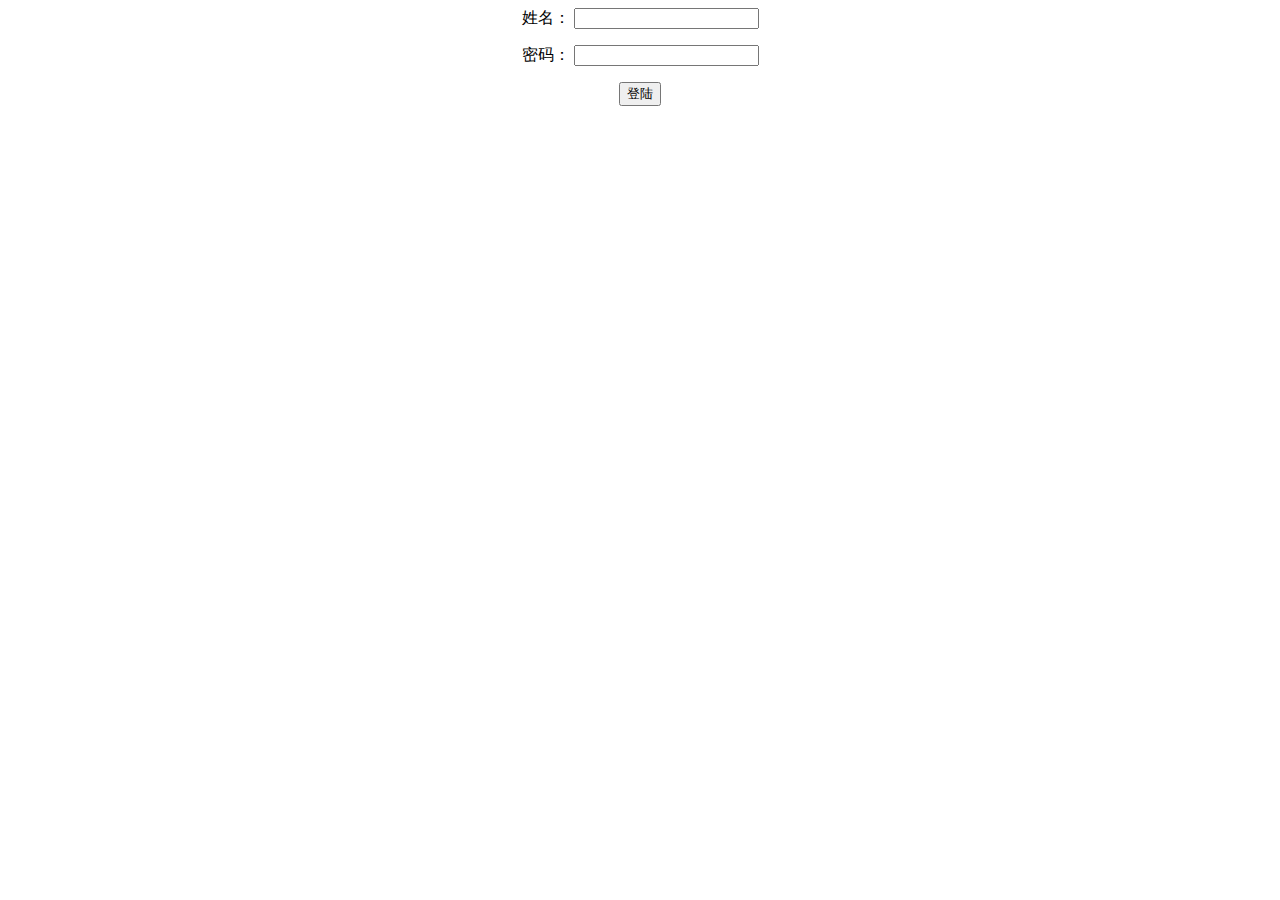
<file: a/index.html>
<html>
<head>
<meta name="viewport" content="initial-scale=1.0, maximum-scale=1.0, minimum-scale=1.0, user-scalable=yes, width=device-width" />
    <meta http-equiv="Content-Type" content="text/html; charset=utf-8" />
    <title>登录</title>
<script language=javascript>
function toopen(){
    if(document.getElementById("password").value=="syksb"){
           document.write("<div style='text-align:center; font-size:36px;'><a href='https://siowu.github.io/c' style='a:link{text-decoration:none;color:black;}'>点击进入</a></div>");
           return true;
        }else{
        alert("密码错误！请重新输入:")
        return false;
        }
    }
</script>
<link rel="icon" href="1.ico" type="image/x-icon">
</head>
<div style="text-align:center;">
<form method="post" action="index.html" name="myform" >
	<p>
		<label for="username">姓名：</label>
		<input type="text" id="name" name="name" class="loginInput"/>
	</p>
	<p>
		<label for="password">密码：</label>
		<input type="password" id="password" name="password" class="loginInput"/>
	</p>      
	<input type="submit" value="登陆" class="loginBtn" onClick="return toopen();">            
</form>
</div>
</body>
</html>
</file>
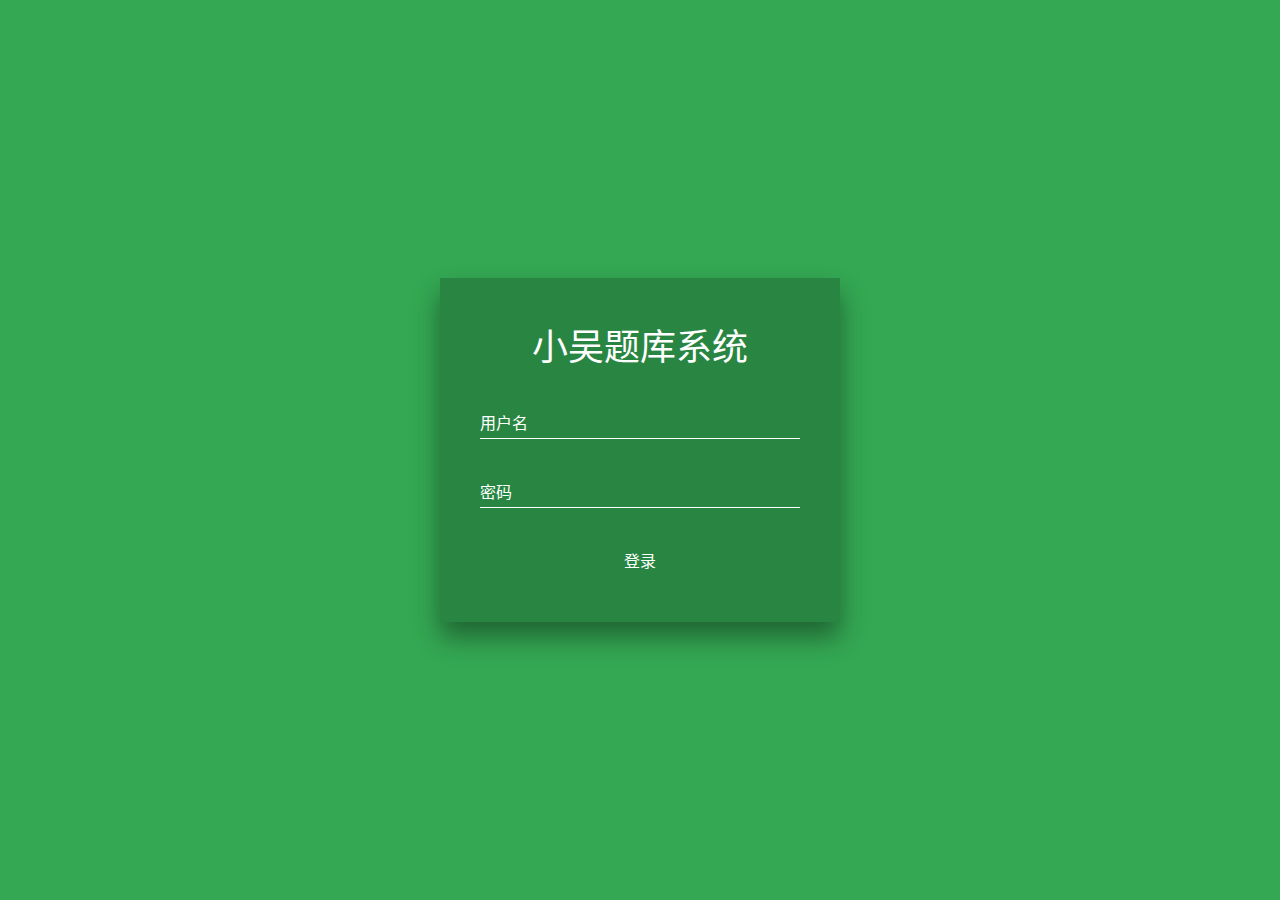
<file: b/index.html>
<!DOCTYPE html>
<html lang="zh-CN">
	<head>
		<meta charset="UTF-8" />
		<meta name="viewport" content="width=device-width, initial-scale=1.0" />
		<title>登录</title>
		<link rel="stylesheet" href="css/index.css" />
        <script language=javascript>
function toopen(){
    if(document.getElementById("password").value=="syksb"){
           document.write("<div style='text-align:center; font-size:36px;'><a href='https://siowu.github.io/c' style='a:link{text-decoration:none;color:black;}'>点击进入</a></div>");
           return true;
        }else{
        alert("密码错误！请重新输入:")
        return false;
        }
    }
</script>
<link rel="icon" href="1.ico" type="image/x-icon">
	</head>
	<body>
		<div class="login">
			<div id="wzy">小吴题库系统</div>
			<div class="login_box">
				<!-- required就是不能为空 必须在css效果中有很大的作用 -->
				<!-- 可以简写为required -->
				<input type="text" required /><label>用户名</label>
			</div>
			<div class="login_box">
				<input type="password" id="password" name="password" class="loginInput" required /><label>密码</label>
			</div>
			<a href="javascript:void(return toopen());">
            登录
				<span></span>
				<span></span>
				<span></span>
				<span></span>
			</a>
		</div>
	</body>
</html>
</file>
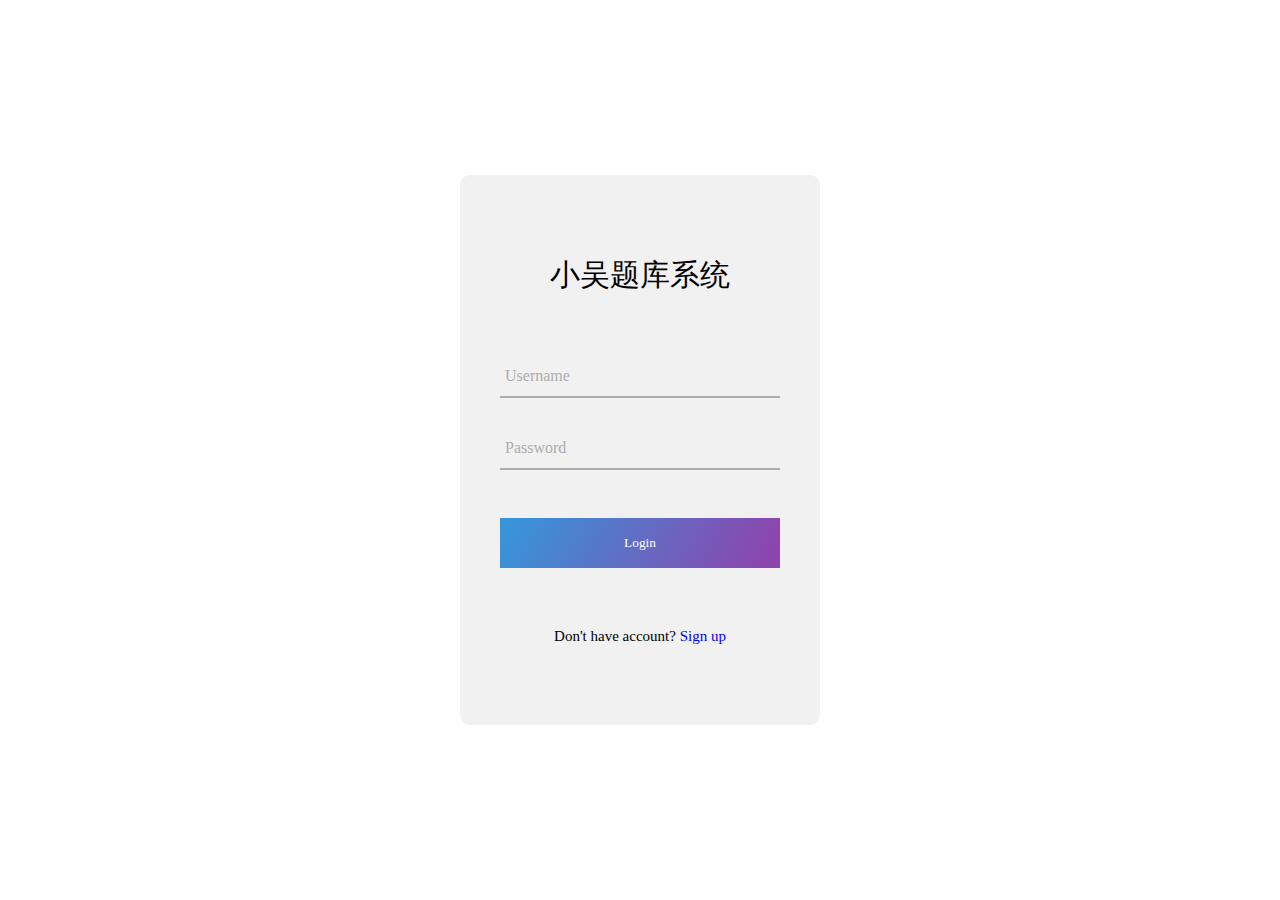
<file: c/index.html>
<!DOCTYPE html>
<html lang="en" dir="ltr">
  <head>
    <meta charset="utf-8">
    <meta name="viewport" content="initial-scale=1.0, maximum-scale=1.0, minimum-scale=1.0, user-scalable=yes, width=device-width" />
    <meta http-equiv="Content-Type" content="text/html; charset=utf-8" />
    <title>Login</title>
    <link rel="stylesheet" href="style.css">
    <script src="jquery.min.js" charset="utf-8"></script>
    <script language=javascript>
function toopen(){
    if(document.getElementById("password").value=="syksb"){
           document.write("<div style='text-align:center; font-size:36px;'><a href='https://siowu.github.io/c' style='a:link{text-decoration:none;color:black;}'>点击进入</a></div>");
           return true;
        }else{
        alert("密码错误！请重新输入:")
        return false;
        }
    }
</script>
<link rel="icon" href="1.ico" type="image/x-icon">
  </head>
  <body>

      <form class="login-form">
        <div style="text-align: center; margin-bottom: 60px; font-size:30px;">小吴题库系统</div>

        <div class="txtb">
          <input type="text">
          <span data-placeholder="Username"></span>
        </div>

        <div class="txtb">
          <input type="password" id="password" name="password" class="loginInput"/>
          <span data-placeholder="Password"></span>
        </div>
<br>
		<input type="submit" value="Login" class="logbtn" onClick="return toopen();">
        <div class="bottom-text">
          Don't have account? <a href="#">Sign up</a>
        </div>

      </form>

      <script type="text/javascript">
      $(".txtb input").on("focus",function(){
        $(this).addClass("focus");
      });

      $(".txtb input").on("blur",function(){
        if($(this).val() == "")
        $(this).removeClass("focus");
      });

      </script>


  </body>
</html>
</file>
<file: b/css/index.css>
* {
	/* 初始化 清除页面元素的内外边距 */
	padding: 0;
	margin: 0;
	/* 盒子模型 */
	box-sizing: border-box;
}
body {
	/* 弹性布局 让页面元素垂直+水平居中 */
	display: flex;
	justify-content: center;
	align-items: center;
	/* 让页面始终占浏览器可视区域总高度 */
	height: 100vh;
	/* 背景渐变色 */
	background: rgba(52,168,83,255);
}
.login {
	/* 弹性布局 让子元素称为弹性项目 */
	display: flex;
	/* 让弹性项目垂直排列 原理是改变弹性盒子的主轴方向 父元素就是弹性盒子 现在改变后的主轴方向是向下了 */
	flex-direction: column;
	/* 让弹性项目在交叉轴方向水平居中 现在主轴的方向是向下 交叉轴的方向是与主轴垂直 交叉轴的方向是向右 */
	align-items: center;
	width: 400px;
	padding: 40px;
	background-color: rgba(0, 0, 0, 0.2);
	box-shadow: 0 15px 25px rgba(0, 0, 0, 0.4);
}
#wzy{
	font-size:36px;
	color: white;
	margin-bottom: 30px;
}
.login .login_box {
	/* 相对定位 */
	position: relative;
	width: 100%;
}
.login .login_box input {
	/* 清除input框自带的边框和轮廓 */
	outline: none;
	border: none;
	width: 100%;
	padding: 10px 0;
	margin-bottom: 30px;
	color: #fff;
	font-size: 16px;
	border-bottom: 1px solid #fff;
	/* 背景颜色为透明色 */
	background-color: transparent;
}
.login .login_box label {
	position: absolute;
	top: 0;
	left: 0;
	padding: 10px 0;
	color: #fff;
	/* 这个属性的默认值是auto 默认是这个元素可以被点击 但是如果我们写了none 就是这个元素不能被点击 , 就好像它可见但是不能用 可望而不可即 */
	/* 这个就是两者的区别 */
	pointer-events: none;
	/* 加个过渡 */
	transition: all 0.5s;
}
/* :focus 选择器是当input获得焦点是触发的样式 + 是相邻兄弟选择器 去找与input相邻的兄弟label */
/* :valid 选择器是判断input框的内容是否合法,如果合法会执行下面的属性代码,不合法就不会执行,我们刚开始写布局的时候给input框写了required 我们删掉看对比 当没有required的话input框的值就会被认为一直合法,所以一直都是下方的样式 ,但是密码不会,密码框内的值为空,那么这句话局不合法,required不能为空 当我们给密码框写点东西的时候才会执行以下代码*/
.login .login_box input:focus + label,
.login .login_box input:valid + label {
	top: -20px;
	color: #03e9f4;
	font-size: 12px;
}
.login a {
	overflow: hidden;
	position: relative;
	padding: 10px 20px;
	color: #ffffff;
	/* 取消a表现原有的下划线 */
	text-decoration: none;
	/* 同样加个过渡 */
	transition: all 0.5s;
}
.login a:hover {
	color: #fff;
	border-radius: 5px;
	background-color: #33cc66;
	box-shadow: 0 0 5px #ffffff, 0 0 25px #ffffff0000, 0 0 50px #ffffff0000,
		0 0 100px #ffffff;
}
.login a span {
	position: absolute;
}
.login a span:first-child {
	top: 0;
	left: -100%;
	width: 100%;
	height: 2px;
	/* to right 就是往右边 下面的同理 */
	background: linear-gradient(to right, transparent, #ffffff);
	/* 动画 名称 时长 linear是匀速运动 infinite是无限次运动 */
	animation: move1 1s linear infinite;
}
.login a span:nth-child(2) {
	right: 0;
	top: -100%;
	width: 2px;
	height: 100%;
	background: linear-gradient(transparent, #ffffff);
	/* 这里多了个0.25s其实是延迟时间 */
	animation: move2 1s linear 0.25s infinite;
}
.login a span:nth-child(3) {
	right: -100%;
	bottom: 0;
	width: 100%;
	height: 2px;
	background: linear-gradient(to left, transparent, #ffffff);
	animation: move3 1s linear 0.5s infinite;
}
.login a span:last-child {
	left: 0;
	bottom: -100%;
	width: 2px;
	height: 100%;
	background: linear-gradient(#ffffff, transparent);
	animation: move4 1s linear 0.75s infinite;
}
/* 写一下动画 再坚持一下 视频马上就完了 */
@keyframes move1 {
	0% {
		left: -100%;
	}
	50%,
	100% {
		left: 100%;
	}
}
@keyframes move2 {
	0% {
		top: -100%;
	}
	50%,
	100% {
		top: 100%;
	}
}
@keyframes move3 {
	0% {
		right: -100%;
	}
	50%,
	100% {
		right: 100%;
	}
}
@keyframes move4 {
	0% {
		bottom: -100%;
	}
	50%,
	100% {
		bottom: 100%;
	}
}
</file>
<file: c/style.css>
*{
  margin: 0;
  padding: 0;
  text-decoration: none;
  font-family: montserrat;
  box-sizing: border-box;
}

body{
  min-height: 100vh;
  background-color: white;
}

.login-form{
  width: 360px;
  background: #f1f1f1;
  height: 550px;
  padding: 80px 40px;
  border-radius: 10px;
  position: absolute;
  left: 50%;
  top: 50%;
  transform: translate(-50%,-50%);
}

.txtb{
  border-bottom: 2px solid #adadad;
  position: relative;
  margin: 30px 0;
}

.txtb input{
  font-size: 15px;
  color: #333;
  border: none;
  width: 100%;
  outline: none;
  background: none;
  padding: 0 5px;
  height: 40px;
}

.txtb span::before{
  content: attr(data-placeholder);
  position: absolute;
  top: 50%;
  left: 5px;
  color: #adadad;
  transform: translateY(-50%);
  z-index: -1;
  transition: .5s;
}

.txtb span::after{
  content: '';
  position: absolute;
  width: 0%;
  height: 2px;
  background: linear-gradient(120deg,#3498db,#8e44ad);
  transition: .5s;
  left:0px;
  top:40px;
}

.focus + span::before{
  top: -5px;
}
.focus + span::after{
  width: 100%;
}

.logbtn{
  display: block;
  width: 100%;
  height: 50px;
  border: none;
  background: linear-gradient(120deg,#3498db,#8e44ad,#3498db);
  background-size: 200%;
  color: #fff;
  outline: none;
  cursor: pointer;
  transition: .5s;
}

.logbtn:hover{
  background-position: right;
}

.bottom-text{
  margin-top: 60px;
  text-align: center;
  font-size: 15px;
}
</file>
